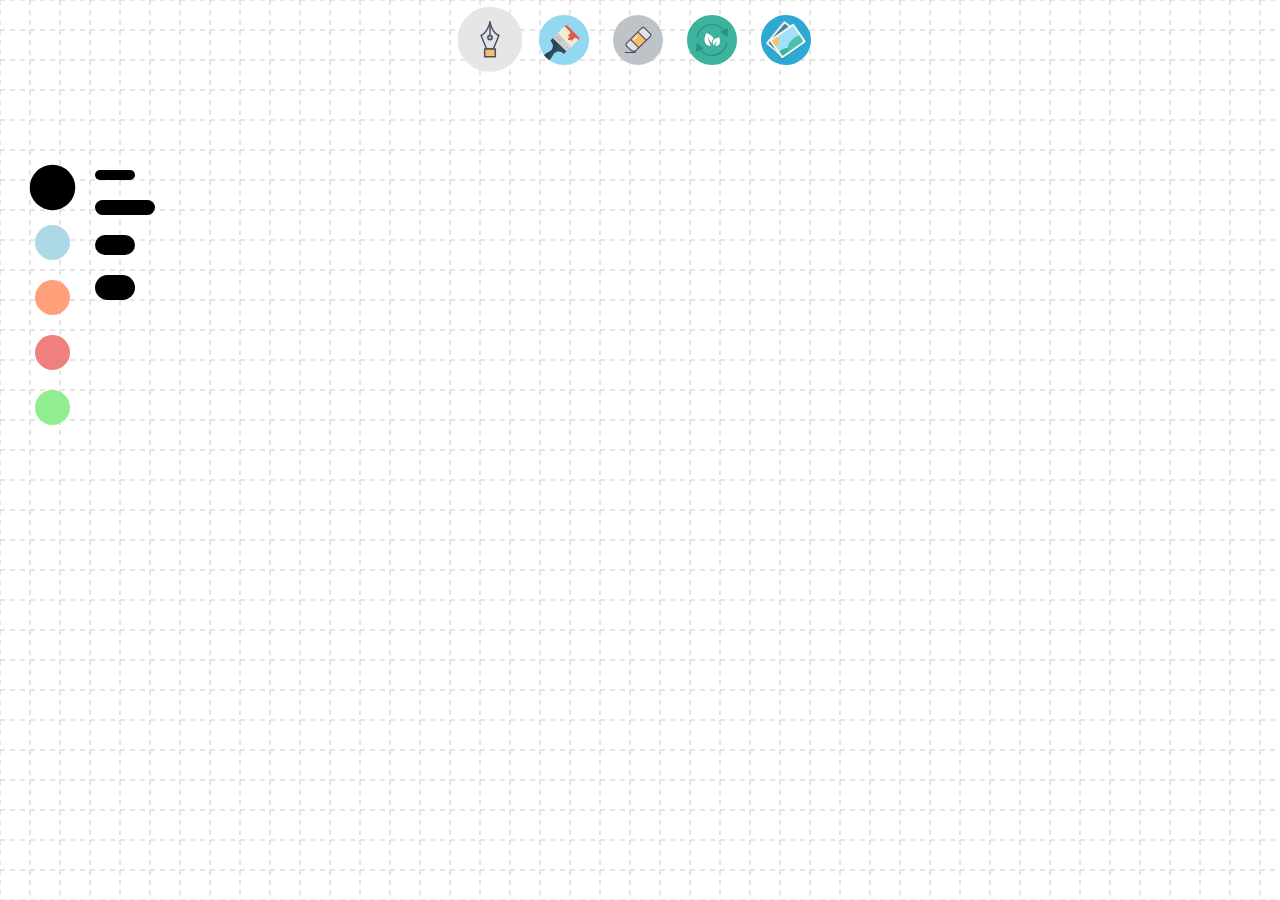
<file: index.html>
<!DOCTYPE html>
<html lang="en">

<head>
    <meta charset="UTF-8" />
    <meta http-equiv="X-UA-Compatible" content="IE=edge" />
    <meta name="viewport" content="width=device-width, initial-scale=1.0" />
    <title>我的画板</title>
    <link rel="stylesheet" href="./style.css">
    <script src="//at.alicdn.com/t/font_3262434_gkpxswfp9s6.js"></script>
</head>

<body>
    <div class="canvas-list">
        <canvas id="canvas1"></canvas>
        <canvas id="canvas2"></canvas>
    </div>
    <div class="tools">
        <div class="pen active" id="pen">
            <img src="./img/pen.svg" alt="" title="画笔">
        </div>
        <div class="brush" id="brush">
            <img src="./img/brush.svg" alt="" title="油漆刷">
        </div>
        <div class="eraser" id="eraser">
            <img src="./img/eraser.svg" alt="" title="橡皮擦">
        </div>
        <div class="clear" id="clear">
            <img src="./img/recycle.svg" alt="" title="清空画布">
        </div>
        <div class="save" id="save">
            <img src="./img/picture.svg" alt="" title="保存">
        </div>
    </div>
    <div class="tool-options">
        <div class="colors">
            <ul class="line-color">
                <li class="color1 active"></li>
                <li class="color2"></li>
                <li class="color3"></li>
                <li class="color4"></li>
                <li class="color5"></li>
            </ul>
        </div>
        <div class="sizes" id="sizes">
            <ul class="line-size">
                <li class="size1"></li>
                <li class="size2 active"></li>
                <li class="size3"></li>
                <li class="size4"></li>
            </ul>
        </div>
    </div>

    <script src="./main.js"></script>
</body>

</html>
</file>
<file: style.css>
* {
    margin: 0;
    padding: 0;
}

ul,
ol {
    list-style: none;
}

body,
html {
    width: 100%;
    height: 100%;
}

body {
    cursor: url("./img/painter.png") 0 32, auto;
}

.canvas-list {
    position: relative;
}

.canvas-list>canvas {
    position: absolute;
    top: 0;
    left: 0;
}

/* ********************** */
.tools {
    position: relative;
    top: 0;
    left: 0;
    width: 370px;
    margin: 0 auto;
    user-select: none;
}

.tools div {
    display: inline-block;
    margin: 15px 10px 0 10px;
    transition: all 0.5s ease;
}


.tools img {
    width: 50px;
    height: 50px;
    transition: all 0.5s ease;
}

.tool-options {
    position: fixed;
    top: 150px;
    left: 15px;
    user-select: none;
}

.tool-options .line-color>li {
    width: 35px;
    height: 35px;
    border-radius: 50%;
    margin: 20px;
    transition: all 0.5s ease;
}

.line-color li:nth-child(1) {
    background-color: black;
}

.line-color li:nth-child(2) {
    background-color: lightblue;
}

.line-color li:nth-child(3) {
    background-color: lightsalmon;
}

.line-color li:nth-child(4) {
    background-color: lightcoral;
}

.line-color li:nth-child(5) {
    background-color: lightgreen;
}


.line-color .active,
.tools .active {
    transform: scale(1.3);
}

/* ********************** */

.tool-options .sizes {
    position: absolute;
    top: 0px;
    left: 60px;
    transition: all 1s;
}

.fade-out {
    transform-origin: left;
    transform: translate(-20px, 20px);
    opacity: 0;
}


.line-size>li {
    margin: 20px;
    border-radius: 50px;
    width: 40px;
    background-color: black;
    transition: all 0.5s ease;
}

.line-size li:nth-child(1) {
    height: 10px;
}

.line-size li:nth-child(2) {
    height: 15px;
}

.line-size li:nth-child(3) {
    height: 20px;
}

.line-size li:nth-child(4) {
    height: 25px;
}

.line-size .active {
    width: 60px;
}

#save img {
    transform: rotate(-35deg);
}

#save img:hover {
    transform: rotate(0deg);
}


#clear img:hover {
    transform: rotate(-45deg);
}

#erasers {
    display: none;
}

#erasers li {
    padding: 30px 0 30px 25px;
}
</file>
